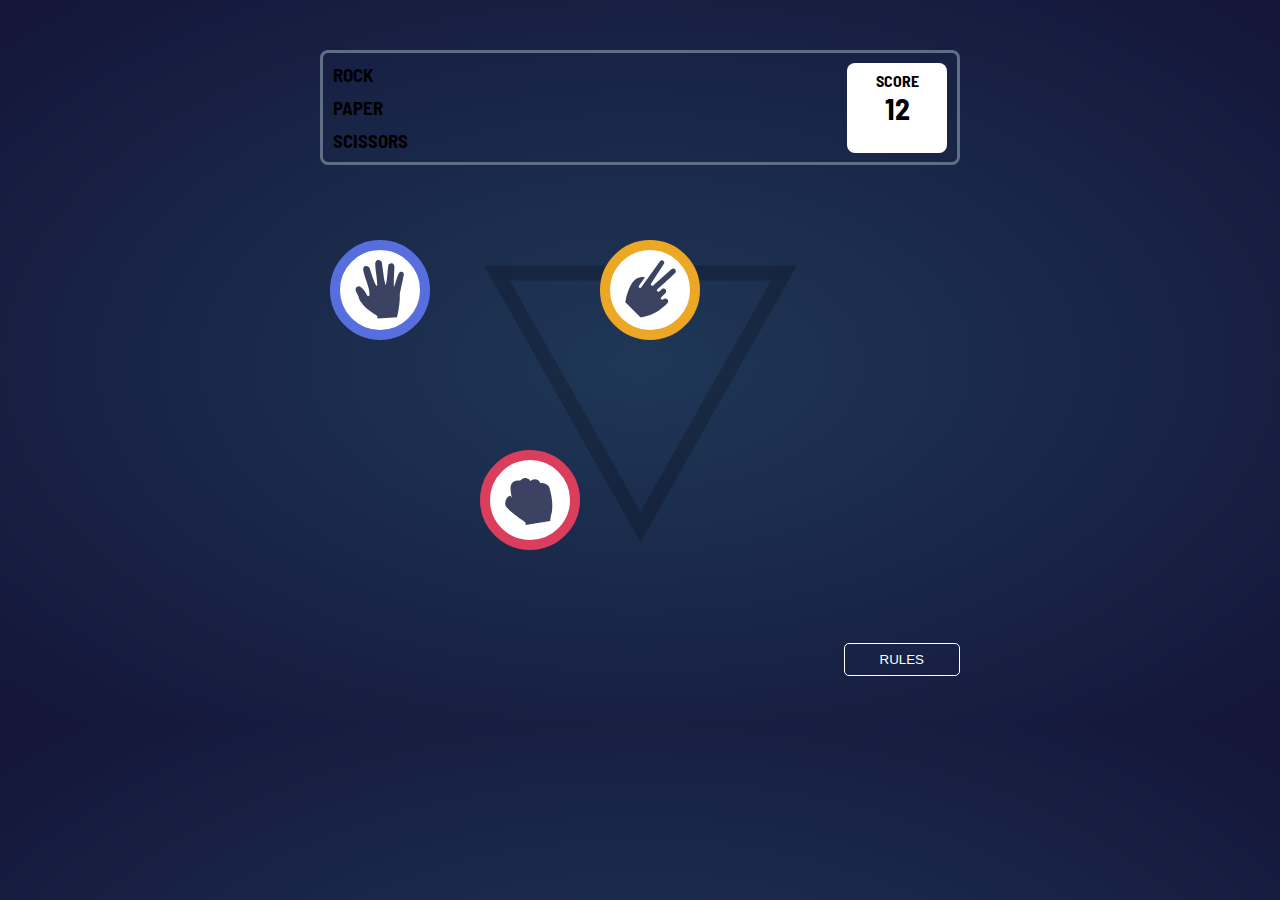
<file: index.html>
<!DOCTYPE html>
<html lang="en">
  <head>
    <meta charset="UTF-8" />
    <meta name="viewport" content="width=device-width, initial-scale=1.0" />
    <link
      rel="icon"
      type="image/png"
      sizes="32x32"
      href="./images/favicon-32x32.png"
    />
    <link rel="stylesheet" href="./style.css" />
    <title>Frontend Mentor | Rock, Paper, Scissors</title>
  </head>
  <body>
    <div class="game-container">
      <div id="modal" class="modal">
        <div class="modal-content">
          <span class="close">&times;</span>
          <div class="modal-info">
           <img src="./images/image-rules.svg" alt="" />
          </div>
        </div>
      </div>
      <div class="scores-board">
        <div class="score-content">
          <div class="games">
            <h3>ROCK</h3>
            <h3>PAPER</h3>
            <h3>SCISSORS</h3>
          </div>
          <div class="scores">
            <p style="text-align: center;
            font-weight: bold; margin-top: 8px;">SCORE</p>
            <h1 id="score">12</h1>
          </div>
        </div>
      </div>
      <div class="game-decision">
        <div class="triangle">
          <img src="./images/bg-triangle.svg" alt="" id=""/>
        </div>  
        <div class="paper">
          <img src="./images/icon-paper.svg" alt="" id="paper"/>
        </div>
        <div class="rock">
          <img src="./images/icon-rock.svg" alt="" id="rock"/>
        </div>
        <div class="scissors">
           <img src="./images/icon-scissors.svg" alt="" id="Scissors"/>
        </div>
      </div>
      <div class="rules">
        <button id="rules">RULES</button>
      </div>
      
    </div>
  </body>
  <script src="./index.js"></script>
</html>
</file>
<file: style.css>
@import url('https://fonts.googleapis.com/css2?family=Barlow+Semi+Condensed:ital,wght@0,100;0,200;0,300;0,400;0,500;0,600;0,700;0,800;0,900;1,100;1,200;1,300;1,400;1,500;1,600;1,700;1,800;1,900&display=swap');

*{
    padding: 0px;
    margin: 0px;
    box-sizing: border-box;
}

body{
    background-image: radial-gradient(hsl(214, 47%, 23%) , hsl(237, 49%, 15%) );
    font-family: "Barlow Semi Condensed";

}

.game-container{
    width: 50%;
    margin: 50px auto;
}

.scores-board{
    width: 100%;
    height: 115px;
    border: 3px solid hsl(217, 16%, 45%);
    border-radius: 8px;
}

.score-content{
    display: flex;
    justify-content: space-between;
    padding: 10px;
}

.scores{
    height: 90px;
    width: 100px;
    background-color: white;
    border-radius: 8px;
}

h1{
    text-align: center;
    font-size: 30px;
   
}

h3{
    margin-bottom: 10px;
}

.game-decision{
    margin-top: 20px;
}

.triangle{
    justify-content: center;
    display: flex;
    margin: 100px auto;
}

.paper{
    height: 100px;
    width: 100px;
    border-radius: 50%;
    border: 10px solid #576FDE;
    background-color: white;
    position: absolute;
    top: 240px;
    right: 850px;
}

.paper img{
    margin-top: 10px;
    margin-left: 15px;
}

.rock{
    height: 100px;
    width: 100px;
    border-radius: 50%;
    border: 10px solid #DB3E5C;
    background-color: white;
    position: absolute;
    top: 450px;
    right: 700px;
}

.rock img{
    margin-top: 18px;
    margin-left: 15px;
}

.scissors{
    height: 100px;
    width: 100px;
    border-radius: 50%;
    border: 10px solid #ECA724;
    background-color: white;
    position: absolute;
    top: 240px;
    /* left:-20px; */
    right: 580px;
}

.scissors img{
    margin-top: 10px;
    margin-left: 15px;
}

.rules{
    display: flex;
    justify-content: flex-end;
   
}

#rules{
    padding: 8px 35px;
    background-color: transparent;
    border: 1px solid white;
    border-radius: 5px;
    color: white;
}

.modal {
    display: none;
    position: fixed;
    z-index: 1;
    left: 0;
    top: 0;
    width: 100%;
    height: 100%;
    overflow: auto;
    background-color: rgba(0,0,0,0.7);
  }
  
  .modal-content {
    background-color: #fefefe;
    margin: 15% auto;
    padding: 20px;
    border: 1px solid #888;
    width: 60%;
  }
  
  .close {
    color: #aaa;
    float: right;
    font-size: 28px;
    font-weight: bold;
  }
  
  .close:hover,
  .close:focus {
    color: black;
    text-decoration: none;
    cursor: pointer;
  }
  
  .modal-info {
    text-align: center;
  }
</file>
